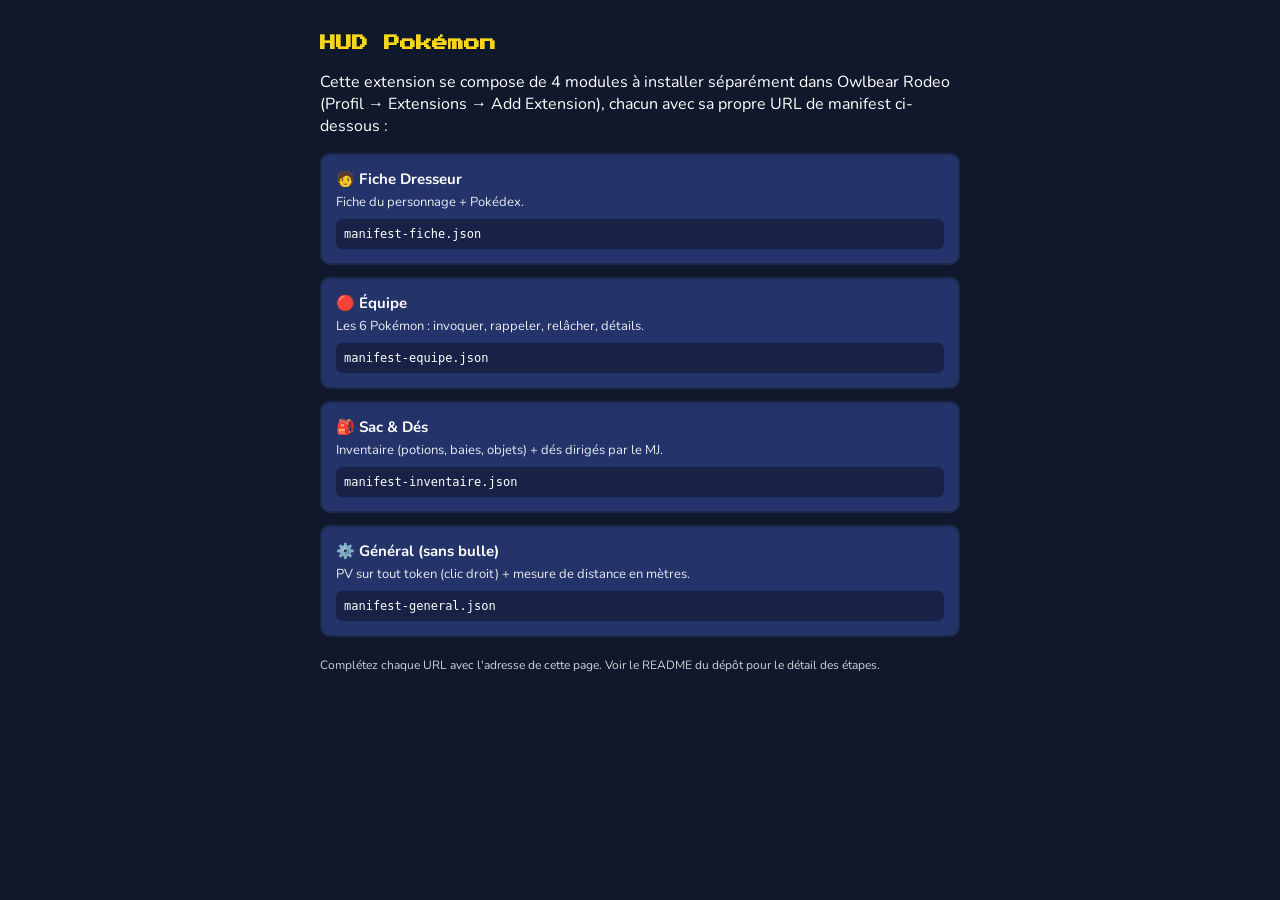
<file: index.html>
<!DOCTYPE html>
<html lang="fr">
  <head>
    <meta charset="UTF-8" />
    <meta name="viewport" content="width=device-width, initial-scale=1.0" />
    <title>HUD Pokémon — Extensions Owlbear Rodeo</title>
    <link rel="stylesheet" href="./css/style.css" />
    <style>
      body {
        background: var(--bleu-nuit);
        padding: 24px;
      }
      .page {
        max-width: 640px;
        margin: 0 auto;
        color: white;
      }
      h1 {
        font-family: "Press Start 2P", monospace;
        font-size: 16px;
        color: var(--jaune);
        margin-bottom: 20px;
      }
      .liste-manifests {
        display: flex;
        flex-direction: column;
        gap: 12px;
      }
      .manifest-item {
        background: var(--bleu-panel);
        border-radius: 10px;
        padding: 14px;
        border: 2px solid var(--bleu-fonce);
      }
      .manifest-item h2 {
        margin: 0 0 4px;
        font-size: 15px;
      }
      .manifest-item p {
        margin: 0 0 8px;
        font-size: 13px;
        opacity: 0.9;
      }
      .manifest-item code {
        display: block;
        background: rgba(0, 0, 0, 0.35);
        padding: 8px;
        border-radius: 6px;
        font-size: 12px;
        word-break: break-all;
      }
    </style>
  </head>
  <body>
    <div class="page">
      <h1>HUD Pokémon</h1>
      <p>Cette extension se compose de 4 modules à installer séparément dans Owlbear Rodeo (Profil → Extensions → Add Extension), chacun avec sa propre URL de manifest ci-dessous :</p>
      <div class="liste-manifests">
        <div class="manifest-item">
          <h2>🧑 Fiche Dresseur</h2>
          <p>Fiche du personnage + Pokédex.</p>
          <code>manifest-fiche.json</code>
        </div>
        <div class="manifest-item">
          <h2>🔴 Équipe</h2>
          <p>Les 6 Pokémon : invoquer, rappeler, relâcher, détails.</p>
          <code>manifest-equipe.json</code>
        </div>
        <div class="manifest-item">
          <h2>🎒 Sac &amp; Dés</h2>
          <p>Inventaire (potions, baies, objets) + dés dirigés par le MJ.</p>
          <code>manifest-inventaire.json</code>
        </div>
        <div class="manifest-item">
          <h2>⚙️ Général (sans bulle)</h2>
          <p>PV sur tout token (clic droit) + mesure de distance en mètres.</p>
          <code>manifest-general.json</code>
        </div>
      </div>
      <p style="margin-top:20px;font-size:12px;opacity:0.8">
        Complétez chaque URL avec l'adresse de cette page. Voir le README du dépôt pour le détail des étapes.
      </p>
    </div>
  </body>
</html>
</file>
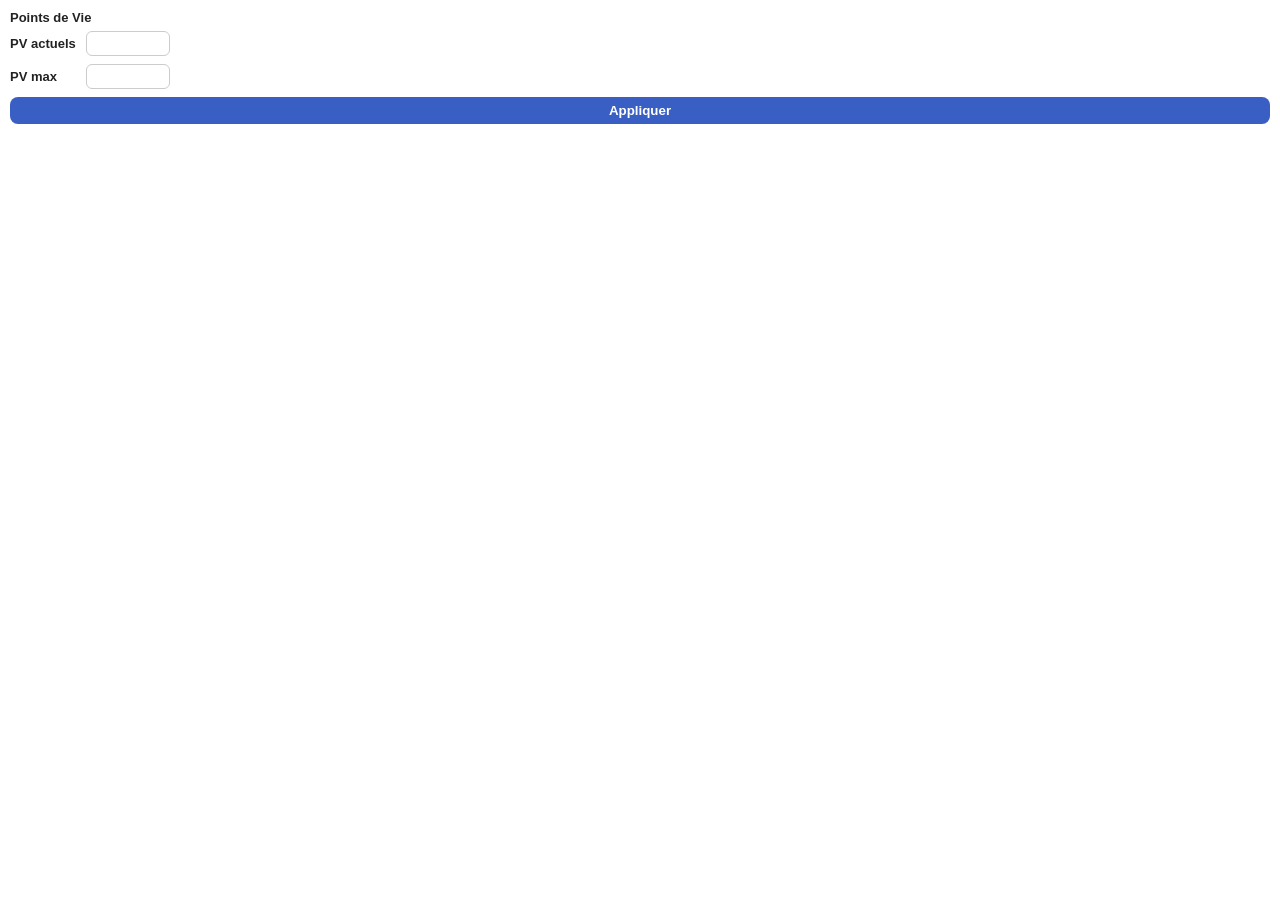
<file: hp.html>
<!DOCTYPE html>
<html lang="fr">
  <head>
    <meta charset="UTF-8" />
    <title>PV</title>
    <style>
      body {
        margin: 0;
        padding: 10px;
        font-family: "Segoe UI", sans-serif;
        background: transparent;
        color: #222;
      }
      .ligne {
        display: flex;
        align-items: center;
        gap: 6px;
        margin-bottom: 8px;
      }
      .ligne label {
        width: 70px;
        font-size: 13px;
        font-weight: 600;
      }
      input {
        width: 70px;
        padding: 4px 6px;
        border-radius: 6px;
        border: 1px solid #ccc;
        font-size: 13px;
      }
      button {
        width: 100%;
        padding: 6px;
        border-radius: 8px;
        border: none;
        background: #3a5fc4;
        color: white;
        font-weight: 700;
        cursor: pointer;
      }
      button:hover {
        background: #2c4aa0;
      }
      .titre {
        font-weight: 700;
        margin-bottom: 6px;
        font-size: 13px;
      }
    </style>
  </head>
  <body>
    <div class="titre" id="titre">Points de Vie</div>
    <div class="ligne"><label>PV actuels</label><input type="number" id="pv" /></div>
    <div class="ligne"><label>PV max</label><input type="number" id="pvMax" /></div>
    <button id="appliquer">Appliquer</button>

    <script type="module">
      import OBR from "https://esm.sh/@owlbear-rodeo/sdk@3.1.0";
      import { getHpDuToken, definirHpDuToken } from "./js/obr.js";

      let tokenId = null;

      OBR.onReady(async () => {
        const selection = await OBR.player.getSelection();
        if (!selection || selection.length === 0) return;
        tokenId = selection[0];

        const [item] = await OBR.scene.items.getItems([tokenId]);
        document.getElementById("titre").textContent = item?.name ? `PV — ${item.name}` : "Points de Vie";

        const hp = await getHpDuToken(tokenId);
        document.getElementById("pv").value = hp?.pv ?? 20;
        document.getElementById("pvMax").value = hp?.pvMax ?? 20;

        document.getElementById("appliquer").addEventListener("click", async () => {
          const pv = parseInt(document.getElementById("pv").value, 10) || 0;
          const pvMax = parseInt(document.getElementById("pvMax").value, 10) || 1;
          await definirHpDuToken(tokenId, pv, pvMax);
        });
      });
    </script>
  </body>
</html>
</file>
<file: css/style.css>
/* ============================================================
   style.css — HUD Pokémon, inspiré des menus Pokémon sur DS
   ============================================================ */

@import url("https://fonts.googleapis.com/css2?family=Press+Start+2P&family=Nunito:wght@500;700;800&display=swap");

:root {
  --bleu-nuit: #10182c;
  --bleu-fonce: #1c2a4d;
  --bleu-panel: #24346b;
  --bleu-clair: #5b7fdb;
  --jaune: #f7d51d;
  --jaune-fonce: #d9a400;
  --rouge: #e8432b;
  --vert: #6abe30;
  --blanc-creme: #f4f1e6;
  --texte: #1c1c1c;
  --radius: 10px;
  font-family: "Nunito", "Segoe UI", sans-serif;
}

* {
  box-sizing: border-box;
}

body {
  margin: 0;
  background: transparent;
  color: var(--texte);
}

.chargement {
  padding: 30px 16px;
  text-align: center;
  color: #eee;
  font-size: 12px;
  background: var(--bleu-nuit);
  border-radius: var(--radius);
  margin: 8px;
}

.chargement.erreur {
  color: #ffb3a7;
  background: #3a1414;
}

.pokeball-spin {
  width: 26px;
  height: 26px;
  margin: 0 auto 10px;
  border-radius: 50%;
  background: linear-gradient(180deg, var(--rouge) 0%, var(--rouge) 48%, white 48%, white 52%, #eee 52%, #eee 100%);
  border: 2px solid #1c1c1c;
  animation: giro 1s linear infinite;
}

@keyframes giro {
  to {
    transform: rotate(360deg);
  }
}

.texte-vide {
  color: #888;
  font-size: 12px;
  font-style: italic;
  padding: 6px 2px;
}

/* ---------- Fenêtre principale façon DS ---------- */

.app-hud {
  padding: 8px;
  max-width: 420px;
  background: var(--bleu-nuit);
  min-height: 100%;
}

.fenetre-ds {
  border-radius: 14px;
}

.carte-ds {
  background: var(--blanc-creme);
  border: 3px solid var(--bleu-panel);
  border-radius: 14px;
  overflow: hidden;
  box-shadow: 0 3px 0 rgba(0, 0, 0, 0.35), inset 0 0 0 2px rgba(255, 255, 255, 0.6), inset 0 0 0 4px var(--bleu-panel);
}

.carte-ds.sans-entete {
  padding: 8px;
}

.section-titre {
  font-family: "Press Start 2P", monospace;
  font-size: 10px;
  color: var(--bleu-fonce);
  letter-spacing: 0.02em;
  padding: 6px 4px 8px;
  border-bottom: 2px dashed #ccc4a8;
  margin-bottom: 6px;
}

/* ---------- Barre GM (sélection de fiche) ---------- */

.barre-gm {
  display: flex;
  align-items: center;
  justify-content: space-between;
  gap: 8px;
  background: var(--bleu-panel);
  color: white;
  border-radius: 10px;
  padding: 6px 8px;
  margin-bottom: 8px;
  font-size: 12px;
  border: 2px solid var(--bleu-fonce);
}

.barre-gm select {
  margin-left: 4px;
  border-radius: 6px;
  border: none;
  padding: 2px 4px;
}

/* ---------- Entête dresseur ---------- */

.entete-dresseur {
  display: flex;
  gap: 10px;
  align-items: center;
  background: linear-gradient(135deg, var(--bleu-fonce), var(--bleu-panel));
  color: white;
  padding: 12px;
  border-bottom: 3px solid var(--jaune);
}

.portrait-conteneur {
  flex-shrink: 0;
}

.portrait {
  width: 54px;
  height: 54px;
  border-radius: 50%;
  border: 3px solid var(--jaune);
  object-fit: cover;
  background: #333;
  image-rendering: pixelated;
}

.portrait-vide {
  display: flex;
  align-items: center;
  justify-content: center;
  font-size: 22px;
}

.entete-dresseur-info {
  flex: 1;
  min-width: 0;
}

.nom-dresseur,
.input-nom-dresseur {
  font-family: "Press Start 2P", monospace;
  font-size: 12px;
  color: white;
}

.input-nom-dresseur {
  background: rgba(0, 0, 0, 0.25);
  border: none;
  border-radius: 6px;
  padding: 4px 6px;
  width: 100%;
}

.sous-info-dresseur {
  font-size: 12px;
  opacity: 0.9;
  margin: 6px 0 6px;
  display: flex;
  align-items: center;
  gap: 4px;
  flex-wrap: wrap;
  font-weight: 700;
}

.input-mini {
  width: 42px;
  padding: 2px 4px;
  border-radius: 4px;
  border: none;
}

.input-role {
  flex: 1;
  min-width: 90px;
  padding: 2px 4px;
  border-radius: 4px;
  border: none;
}

/* ---------- Onglets ---------- */

.onglets {
  display: flex;
  gap: 4px;
  margin-bottom: 8px;
}

.onglet {
  flex: 1;
  padding: 8px;
  border: 2px solid var(--bleu-panel);
  border-radius: 10px;
  background: var(--bleu-fonce);
  color: #cfd8f5;
  cursor: pointer;
  font-weight: 800;
  font-size: 12px;
}

.onglet.actif {
  background: var(--jaune);
  color: var(--bleu-nuit);
  border-color: var(--jaune-fonce);
}

/* ---------- Barre de PV (façon jeu vidéo : HP jaune, barre à droite) ---------- */

.barre-pv-conteneur {
  display: flex;
  align-items: center;
  gap: 5px;
  margin-top: 4px;
}

.barre-pv-conteneur.dresseur {
  max-width: 240px;
}

.barre-pv-label {
  font-family: "Press Start 2P", monospace;
  font-size: 8px;
  background: var(--jaune);
  color: var(--bleu-nuit);
  padding: 2px 4px;
  border-radius: 3px;
  flex-shrink: 0;
}

.barre-pv-fond {
  flex: 1;
  height: 8px;
  border-radius: 5px;
  background: rgba(0, 0, 0, 0.5);
  border: 1px solid rgba(255, 255, 255, 0.3);
  overflow: hidden;
}

.barre-pv-remplissage {
  height: 100%;
  transition: width 0.2s ease;
}

.barre-pv-texte {
  font-size: 10px;
  opacity: 0.9;
  flex-shrink: 0;
  min-width: 44px;
  text-align: right;
}

/* ---------- Équipe / cartes Pokémon ---------- */

.equipe-grille {
  display: flex;
  flex-direction: column;
  gap: 8px;
}

.carte-pokemon {
  border: 2px solid var(--bleu-panel);
  border-radius: 12px;
  overflow: hidden;
  background: white;
}

.carte-pokemon.ko {
  opacity: 0.55;
  filter: grayscale(0.6);
}

.carte-pokemon-entete {
  display: flex;
  align-items: center;
  gap: 8px;
  padding: 6px 8px;
  cursor: pointer;
  background: #eef0fa;
}

.sprite-conteneur {
  width: 46px;
  height: 46px;
  flex-shrink: 0;
  background: #fff;
  border-radius: 8px;
  border: 1px solid #ddd;
}

.sprite-conteneur.petit {
  width: 36px;
  height: 36px;
}

.sprite {
  width: 100%;
  height: 100%;
  object-fit: contain;
  image-rendering: pixelated;
}

.sprite-vide {
  display: flex;
  align-items: center;
  justify-content: center;
  background: #eee;
  border-radius: 8px;
  color: #aaa;
  font-size: 18px;
}

.carte-pokemon-info {
  flex: 1;
  min-width: 0;
}

.carte-pokemon-nom {
  font-weight: 800;
  font-size: 13px;
  display: flex;
  align-items: center;
  gap: 6px;
}

.niveau {
  font-weight: 700;
  font-size: 10px;
  color: #777;
  background: #e2e2e2;
  padding: 1px 5px;
  border-radius: 4px;
}

.carte-pokemon-types {
  display: flex;
  gap: 4px;
  margin: 3px 0;
}

.carte-pokemon-toggle {
  font-size: 11px;
  color: #999;
}

.badge-type {
  display: inline-block;
  padding: 2px 7px;
  border-radius: 4px;
  color: white;
  font-size: 9px;
  font-weight: 800;
  text-transform: uppercase;
  border-bottom: 2px solid rgba(0, 0, 0, 0.25);
}

.badge-statut {
  display: inline-block;
  padding: 1px 6px;
  border-radius: 8px;
  color: white;
  font-size: 9px;
  font-weight: 800;
}

.carte-pokemon-actions {
  display: flex;
  align-items: center;
  justify-content: space-between;
  gap: 6px;
  padding: 6px 8px;
}

.pv-rapides {
  display: flex;
  gap: 4px;
}

.btn {
  padding: 7px 10px;
  border-radius: 8px;
  border: none;
  font-weight: 800;
  font-size: 12px;
  cursor: pointer;
  color: white;
  border-bottom: 3px solid rgba(0, 0, 0, 0.25);
}

.btn:active {
  border-bottom-width: 1px;
  transform: translateY(2px);
}

.btn-envoyer {
  background: var(--vert);
}

.btn-rappeler {
  background: #6b7594;
}

.btn-mini {
  padding: 3px 8px;
  border-radius: 6px;
  border: 1px solid #ccc;
  background: white;
  font-size: 11px;
  cursor: pointer;
  font-weight: 700;
}

.btn-danger {
  color: var(--rouge);
  border-color: var(--rouge);
}

.btn-relacher {
  width: 100%;
  margin-top: 6px;
}

.btn-lien {
  background: none;
  border: none;
  color: var(--bleu-clair);
  font-size: 12px;
  font-weight: 800;
  cursor: pointer;
  padding: 6px 4px;
}

.btn-ajouter-pokemon {
  background: var(--jaune);
  color: var(--bleu-nuit);
}

.carte-pokemon-details {
  padding: 8px;
  border-top: 2px dashed #eee;
  background: #fdfdfd;
}

.grille-champs {
  display: grid;
  grid-template-columns: 1fr 1fr;
  gap: 6px;
  margin-bottom: 8px;
}

.grille-champs label {
  display: flex;
  flex-direction: column;
  font-size: 10px;
  font-weight: 800;
  color: #555;
  gap: 2px;
}

.grille-champs label.pleine-largeur {
  grid-column: 1 / -1;
}

.grille-champs input,
.grille-champs select,
.grille-champs textarea {
  padding: 4px 6px;
  border-radius: 6px;
  border: 1px solid #ddd;
  font-size: 12px;
}

.caracteristiques-grille {
  display: grid;
  grid-template-columns: repeat(5, 1fr);
  gap: 4px;
  margin-bottom: 8px;
  background: #eef0fa;
  border-radius: 8px;
  padding: 6px;
}

.caracteristiques-grille.lecture {
  grid-template-columns: repeat(5, 1fr);
}

.carac-champ {
  display: flex;
  flex-direction: column;
  font-size: 8px;
  font-weight: 800;
  color: #556;
  text-align: center;
  gap: 2px;
}

.carac-champ input {
  width: 100%;
  text-align: center;
  border-radius: 4px;
  border: 1px solid #ccc;
  font-size: 11px;
  padding: 2px;
}

.carac-champ-ro {
  display: flex;
  flex-direction: column;
  font-size: 9px;
  color: #556;
  text-align: center;
}

.carac-champ-ro strong {
  font-size: 13px;
  color: var(--bleu-fonce);
}

.attaques-liste {
  display: flex;
  flex-direction: column;
  gap: 4px;
}

.attaque-ligne {
  display: flex;
  align-items: center;
  gap: 4px;
  font-size: 11px;
  flex-wrap: wrap;
  background: #f7f8fc;
  border-radius: 6px;
  padding: 4px 6px;
}

.attaque-nom {
  width: 88px;
}

.attaque-degats,
.attaque-pp {
  width: 40px;
}

.attaque-nom-ro {
  font-weight: 800;
  width: 88px;
}

.attaque-degats-ro,
.attaque-pp-ro {
  color: #666;
  font-weight: 600;
}

/* ---------- Inventaire ---------- */

.inventaire-groupe h4 {
  margin: 6px 0 4px;
  font-size: 11px;
  color: var(--bleu-fonce);
  text-transform: uppercase;
  letter-spacing: 0.03em;
  font-weight: 800;
}

.inventaire-ligne {
  display: flex;
  align-items: center;
  gap: 6px;
  padding: 5px 4px;
  font-size: 12px;
  border-bottom: 1px solid #eee;
}

.inv-nom {
  flex: 1;
}

.inv-qte {
  width: 50px;
}

.inv-nom-ro {
  flex: 1;
  font-weight: 700;
}

.inv-qte-ro {
  color: #777;
  font-weight: 700;
}

/* ---------- Pokédex ---------- */

.pokedex-grille {
  display: grid;
  grid-template-columns: 1fr 1fr;
  gap: 8px;
}

.pokedex-carte {
  border: 2px solid #eee;
  border-radius: 10px;
  padding: 6px;
  text-align: center;
  font-size: 11px;
  background: #fafbff;
}

.pokedex-carte.capture {
  background: #eefaea;
  border-color: var(--vert);
}

.pokedex-nom,
.pokedex-nom-ro {
  font-weight: 800;
  margin: 3px 0;
}

.pokedex-desc {
  font-size: 10px;
  color: #777;
  margin: 4px 0 0;
}

.pokedex-statut {
  display: block;
  font-size: 10px;
  margin-top: 2px;
  font-weight: 700;
}

/* ---------- Dés ---------- */

.panneau-des {
  display: flex;
  flex-direction: column;
  gap: 10px;
}

.carte-demande-de {
  background: var(--jaune);
  border: 2px solid var(--jaune-fonce);
  border-radius: 10px;
  padding: 10px;
  text-align: center;
  font-size: 13px;
  font-weight: 700;
  color: var(--bleu-nuit);
}

.carte-gm-des {
  background: #eef0fa;
  border-radius: 10px;
  padding: 10px;
}

.carte-gm-des h4 {
  margin: 0 0 6px;
  font-size: 12px;
  color: var(--bleu-fonce);
}

.journal-des {
  background: #f7f8fc;
  border-radius: 10px;
  padding: 10px;
  max-height: 220px;
  overflow-y: auto;
}

.journal-des h4 {
  margin: 0 0 6px;
  font-size: 12px;
  color: var(--bleu-fonce);
}

.ligne-journal {
  font-size: 11px;
  padding: 4px 0;
  border-bottom: 1px solid #e6e6e6;
}

.ligne-journal.resultat {
  color: #1c6b1c;
  font-weight: 700;
}

/* ---------- Réglages ---------- */

.reglages {
  padding: 4px;
}

.ligne-reglage {
  display: flex;
  flex-direction: column;
  font-size: 12px;
  font-weight: 800;
  gap: 4px;
  max-width: 180px;
  color: var(--bleu-fonce);
}

.ligne-reglage input {
  padding: 4px 6px;
  border-radius: 6px;
  border: 1px solid #ccc;
}

.texte-aide {
  font-size: 11px;
  color: #888;
  margin-top: 6px;
}

/* ---------- Ajouts robustesse / ergonomie / finitions ---------- */

/* Mini pokéball affichée quand un sprite n'est pas encore défini */
.mini-pokeball {
  width: 22px;
  height: 22px;
  border-radius: 50%;
  background: linear-gradient(180deg, var(--rouge) 0%, var(--rouge) 46%, #1c1c1c 46%, #1c1c1c 54%, white 54%, white 100%);
  border: 2px solid #1c1c1c;
  position: relative;
}

.mini-pokeball::after {
  content: "";
  position: absolute;
  top: 50%;
  left: 50%;
  width: 7px;
  height: 7px;
  background: white;
  border: 2px solid #1c1c1c;
  border-radius: 50%;
  transform: translate(-50%, -50%);
}

/* Chips de statut rapide (raccourci sans ouvrir le menu déroulant) */
.statuts-rapides {
  display: flex;
  gap: 4px;
  padding: 0 8px 8px;
  flex-wrap: wrap;
}

.chip-statut {
  width: 26px;
  height: 22px;
  border-radius: 6px;
  border: 1px solid #ccc;
  background: white;
  font-size: 8px;
  font-weight: 800;
  cursor: pointer;
  color: #666;
}

.chip-statut.actif {
  color: white;
  border-width: 2px;
}

/* Stepper (−/valeur/+) pour les quantités d'inventaire */
.stepper {
  display: flex;
  align-items: center;
  gap: 3px;
}

.stepper .inv-qte {
  width: 40px;
  text-align: center;
}

.stepper.lecture .inv-qte-ro {
  min-width: 30px;
  text-align: center;
}

/* Champ PV max du dresseur, aligné avec les boutons rapides */
.pv-max-champ {
  display: inline-flex;
  align-items: center;
  gap: 3px;
  font-size: 10px;
  font-weight: 700;
  color: white;
  margin-left: 4px;
}

.pv-max-champ .input-mini {
  width: 36px;
}

/* PP en pastilles, façon jeu vidéo */
.pp-pastilles {
  display: inline-flex;
  align-items: center;
  gap: 2px;
  font-size: 9px;
  font-weight: 800;
  color: #666;
}

.pastille {
  width: 7px;
  height: 7px;
  border-radius: 50%;
  border: 1px solid #999;
  display: inline-block;
}

.pastille.pleine {
  background: var(--bleu-clair);
  border-color: var(--bleu-fonce);
}

.pastille.vide {
  background: transparent;
}

.pp-chiffres {
  margin-left: 3px;
  color: #888;
  font-weight: 700;
}
</file>
